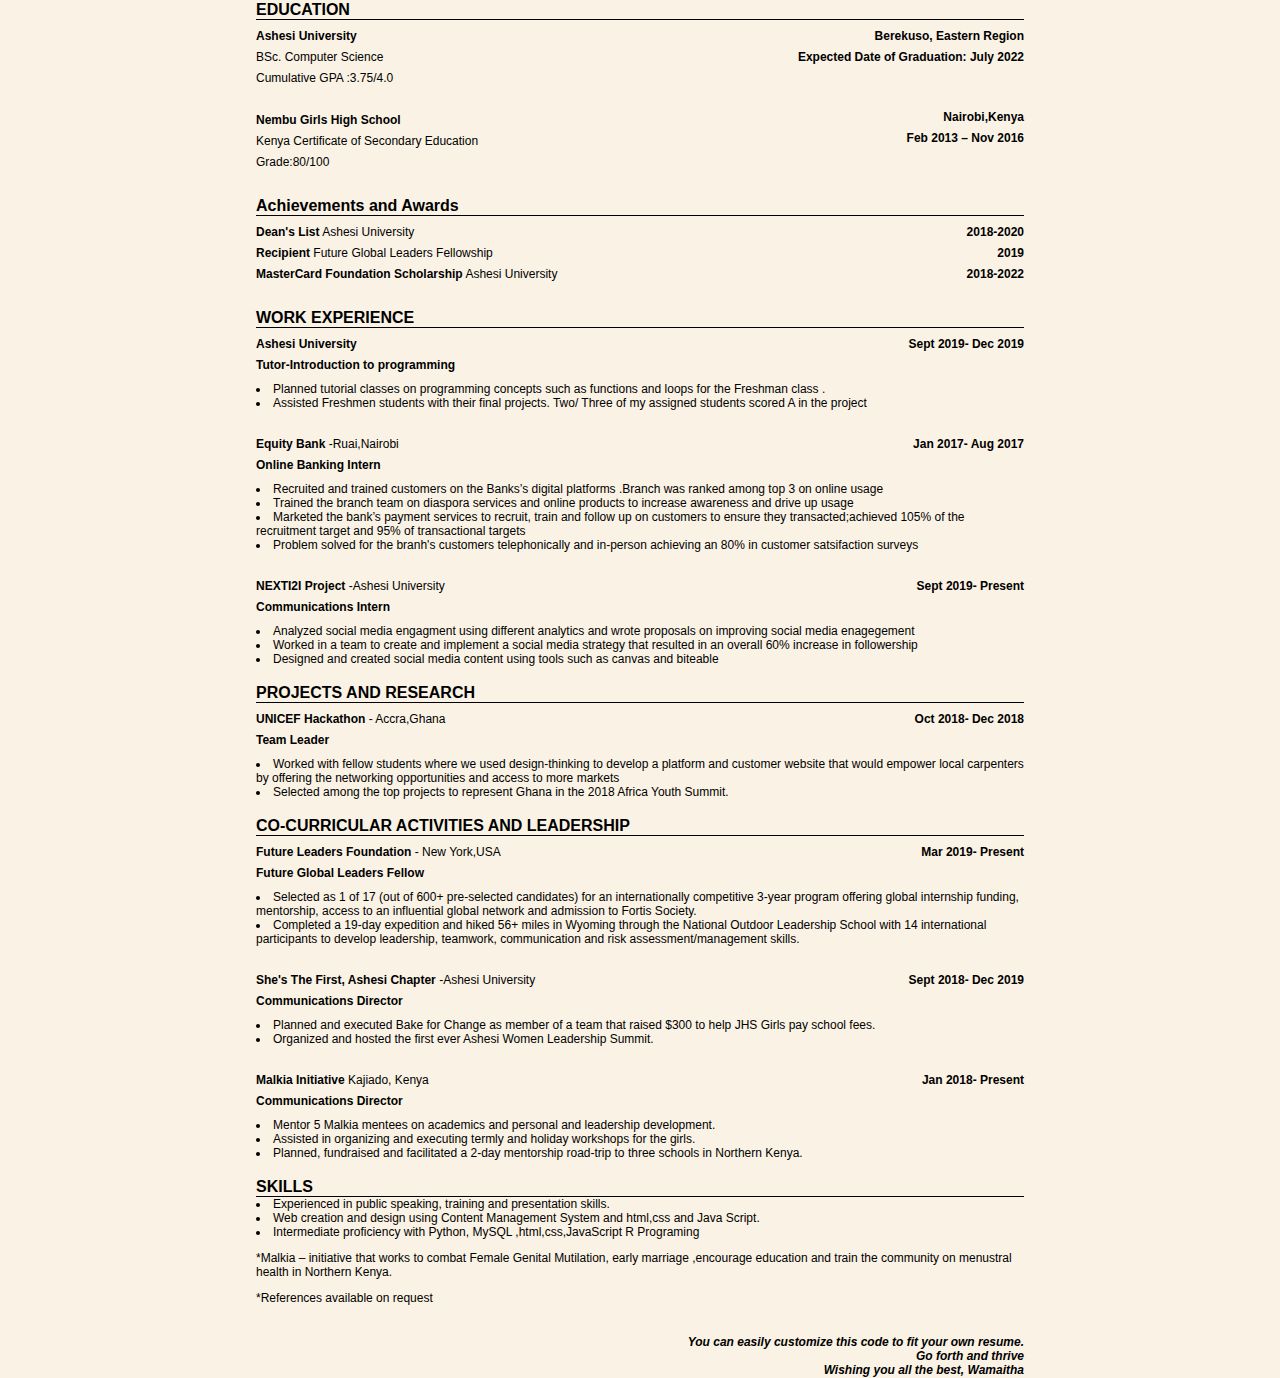
<file: index.html>
<html>
    <head>
        <meta charset="UTF-8">
        <link rel="stylesheet" type="text/css" href="Assignment1styles.css" />
        <style>
            body {
            background-color: #faf2e4;
            margin: 1 20%;
            font-family: Verdana, Geneva, Tahoma, sans-serif;
            }
           p {
            font-style: normal;
        font-family: Verdana, Geneva, Tahoma, sans-serif;
        font-size:12px;
            }

            li.normal {
        font-style: normal;
        font-family: Verdana, Geneva, Tahoma, sans-serif;
        font-size:12px;
          }
          footer {
              text-align:right;
            background-color: #faf2e4;
    
            font-family: Verdana, Geneva, Tahoma, sans-serif;
            font-weight:bold;
            font-size:12px;
            font-style: oblique;

            }
        </style>
        
      
    

        <h1 id="name" >ASHESI RESUME TEMPLATE CUSTOMIZED</h1>
        <h1 id="address" ></h1>
        <h1 id="tphone" ></h1>
        <h1 id="email" ></h1>
        <h1 id="Link" ></h1>
      
    </head>

        
        <body >
           
           <div class="category">EDUCATION</div>
           <div class="row">
            <div class= "col-left" > 
                <p style ="font-weight:bold">Ashesi University<p> 
                    <p>BSc. Computer Science </p>
                    <p>Cumulative GPA :3.75/4.0</p>
                    <br>
                 <p style ="font-weight:bold">Nembu Girls High School </p>  
                 <p>Kenya Certificate of Secondary Education</p> 
                 <p>Grade:80/100</p>
             </div>
         
            <br>
            
               <div class ="col-right"><p>
                Berekuso, Eastern Region 
               </p>  
               <p>Expected Date of Graduation: July 2022</p>
               <br>
               <br>
               <br>
               <p>Nairobi,Kenya</p>
               <p>Feb 2013 – Nov 2016</p>
               
            </div>
        </div>
        <br>
        <div class="category">Achievements and Awards</div>
            <div class="row">
            <div class="col-left">
                <p><strong>Dean's List</strong> Ashesi University</p>
                <p><strong>Recipient  </strong> Future Global Leaders Fellowship</p>
                <p><strong>MasterCard Foundation Scholarship</strong> Ashesi University</p>
                
            </div>
            <div class="col-right">
                <p style ="font-weight:bold"> 2018-2020</p>
                <p style ="font-weight:bold"> 2019</p>
                <p style ="font-weight:bold"> 2018-2022</p>

            </div>

           </div>
           <br>
           <!-- Work Experience-->
           <div class="category">
            WORK EXPERIENCE
           </div>
           <div class ="row">
               <div class= "col-left">
                <p><strong>Ashesi University</strong></p>
                <p style ="font-weight:bold">Tutor-Introduction to programming</p>
               </div>
               <div class="col-right">
                <p style ="font-weight:bold"> Sept 2019- Dec 2019</p>
               </div>
           </div>
           <li class="normal">Planned tutorial classes on programming concepts such as functions and loops for the Freshman class .</li>
           <li class="normal">Assisted Freshmen students with their final projects. Two/ Three of my assigned students scored A in the project</li>
<br>
           <div class ="row">
            <div class= "col-left">
             <p><strong>Equity Bank</strong> -Ruai,Nairobi</p>
             <p style ="font-weight:bold">Online Banking Intern</p>
            </div>
            <div class="col-right">
             <p style ="font-weight:bold"> Jan 2017- Aug 2017</p>
            </div>
        </div>
        <li class="normal">Recruited and trained customers on the Banks’s digital platforms .Branch was ranked among top 3 on online usage</li>
        <li class="normal">Trained the branch team on diaspora services and online products to increase awareness and drive up usage</li>
        <li class="normal">Marketed the bank’s payment services to recruit, train and follow up on customers to ensure they transacted;achieved 105% of the recruitment target and 95% of transactional targets</li>
        <li class="normal">Problem solved for the branh's customers telephonically and in-person achieving an 80% in customer satsifaction surveys</li>
        <br>
        <div class ="row">
            <div class= "col-left">
             <p><strong>NEXTI2I Project</strong> -Ashesi University</p>
             <p style ="font-weight:bold">Communications Intern</p>
            </div>
            <div class="col-right">
             <p style ="font-weight:bold"> Sept 2019- Present</p>
            </div>
        </div>
        <li class="normal">Analyzed social media engagment using different analytics and wrote proposals on improving social media enagegement</li>
        <li class="normal">Worked in a team to create and implement a social media strategy that resulted in an overall 60% increase in followership</li>
        <li class="normal">Designed and created social media content using tools such as canvas and biteable</li>
       
        
        <br>
        <div class="category">
            PROJECTS AND RESEARCH
        </div>
        <div class ="row">
            <div class= "col-left">
             <p><strong>UNICEF Hackathon</strong> - Accra,Ghana</p>
             <p style ="font-weight:bold">Team Leader</p>
            </div>
            <div class="col-right">
             <p style ="font-weight:bold"> Oct 2018- Dec 2018</p>
            </div>
        </div>
        <li class="normal"> Worked with fellow students where we used design-thinking to develop a platform and customer website that would empower local carpenters by offering the networking opportunities and access to more markets</li>
        <li class="normal">Selected among the top projects to represent Ghana in the 2018 Africa Youth Summit.</li>
        
        <br>
        <!-- Co-Curricular Activities-->
         <div class="category">
            CO-CURRICULAR ACTIVITIES AND LEADERSHIP
        </div>
        <div class ="row">
            <div class= "col-left">
             <p><strong>Future Leaders Foundation</strong> - New York,USA</p>
             <p style ="font-weight:bold">Future Global Leaders Fellow</p>
            </div>
            <div class="col-right">
             <p style ="font-weight:bold"> Mar 2019- Present</p>
            </div>
        </div>
        <li class="normal">Selected as 1 of 17 (out of 600+ pre-selected candidates) for an internationally competitive 3-year program offering global internship funding, mentorship, access to an influential global network and admission to Fortis Society.</li>
        <li class="normal">Completed a 19-day expedition and hiked 56+ miles in Wyoming through the National Outdoor Leadership School with 14 international participants to develop leadership, teamwork, communication and risk assessment/management skills.</li>
        <br>
        <div class ="row">
         <div class= "col-left">
          <p><strong>She's The First, Ashesi Chapter</strong> -Ashesi University</p>
          <p style ="font-weight:bold">Communications Director</p>
         </div>
         <div class="col-right">
          <p style ="font-weight:bold"> Sept 2018- Dec 2019</p>
         </div>
     </div>
     <li class="normal">Planned and executed Bake for Change as member of a team that raised $300 to help JHS Girls pay school fees.</li>
     <li class="normal">Organized and hosted the first ever Ashesi Women Leadership Summit.</li>
     <br>
     <div class ="row">
        <div class= "col-left">
         <p><strong>Malkia Initiative</strong> Kajiado, Kenya</p>
         <p style ="font-weight:bold">Communications Director</p>
        </div>
        <div class="col-right">
         <p style ="font-weight:bold"> Jan 2018- Present</p>
        </div>
    </div>
    <li class="normal">Mentor 5 Malkia mentees on academics and personal and leadership development. </li>
    <li class="normal">Assisted in organizing and executing termly and holiday workshops for the girls.</li>
    <li class="normal">Planned, fundraised and facilitated a 2-day mentorship road-trip to three schools in Northern Kenya.</li>
     
    <div class="category">

        <br>
        SKILLS
    </div>
    <li class="normal">Experienced in public speaking, training and presentation skills.</li>
    <li class="normal">Web creation and design using Content Management System and html,css and Java Script.</li>
    <li class="normal">Intermediate proficiency with Python, MySQL ,html,css,JavaScript R Programing</li>

    <p >*Malkia – initiative that works to combat Female Genital Mutilation, early marriage ,encourage education and train the community on menustral health in Northern Kenya.</p>
    <p>*References available on request</p>

           
        </body>
        <br>
<!-- Created a small footer to avoid a weird page ending -->
        <footer> 
           You can easily customize this code to fit your own resume. <br>Go forth and thrive<br> 
        Wishing you all the best, Wamaitha</footer>
        

      

</html>

<script>
    var fullName = localStorage.getItem("fullName");
    var address = localStorage.getItem("address");
    var email = localStorage.getItem("email");
    var tphone = localStorage.getItem("phone");
    var url = localStorage.getItem("url");
    var gender = localStorage.getItem("gender");

    
    
    /*document.getElementById("name").innerHTML = fullName;*/
 document.getElementById("name").innerHTML = fullName;
 document.getElementById("phone").innerHTML = tphone;
 /*document.getElementById("name").innerHTML = fullName;*/
   

    
    



</script>
</file>
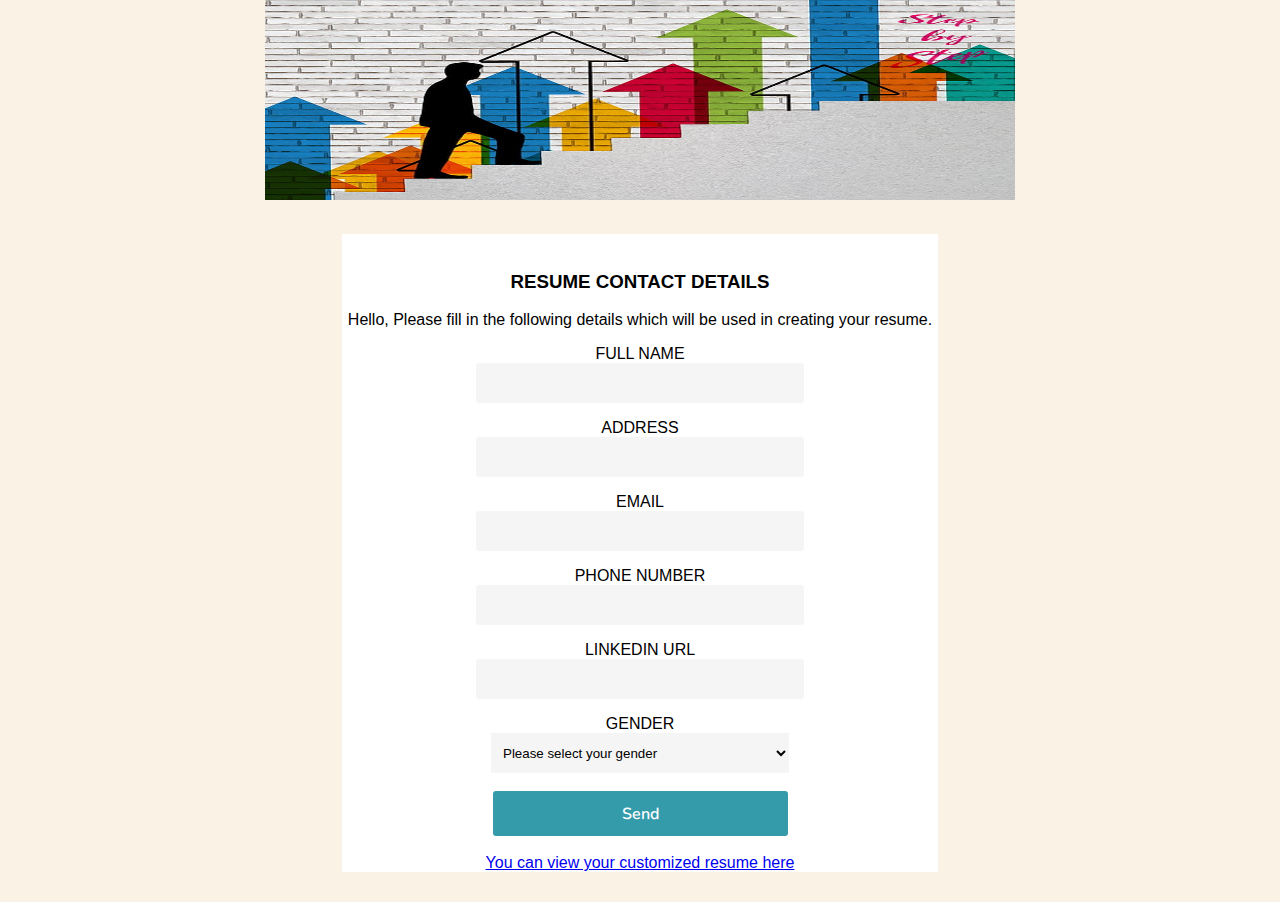
<file: Form.html>
<!DOCTYPE html>
<html lang="en">
  <head>
    <meta charset="UTF-8" />
    <meta name="viewport" content="width=device-width, initial-scale=1.0" />
    
    <link rel="stylesheet" href="form.css" />
    <!--<script type="text/javascript" src="formas.js"></script>-->
    <title>Contact Details</title>
    <style>
        body {
        background-color: #faf2e4;
        margin: 1 20%;
        font-family: Verdana, Geneva, Tahoma, sans-serif;
        }
        h3{
            text-align:center;
        }
        
    </style>
      
    
  </head>
  <body>
    <div class="alert"></div>
    <img src="career.jpg"width="750" height="200" alt="career image" margin-bottom:0px float: top >

    <form name="myForm" id="myform" method="submit" onsubmit="onFormSubmit()" >
    <br>
      <h3>RESUME CONTACT DETAILS</h3>
      <p>Hello, Please fill in the following details which will be used in creating your resume.</p>
      
      <label for="full-name">Full Name</label>
      <input type="text" name="name" minlength="5" id="name" />
       <label for="address">Address</label>
      <input type="text" name="address" id="address" />
      <label for="Email">Email</label>
      <input type="email" name="email" id="email" required minlength="8" />
     <label for="phone">Phone Number</label>
      <input type="number" name="phone" id="phone"  minlength="10" maxlength="20" />
      <label for= "LinkedIn">LinkedIn URL</label>
      <input type="url" name="LinkedIn" id="li" />
      <label for="Gender">Gender</label>
      <select name="gender" id="gender" tabindex="0">
        <option value="">Please select your gender</option>
        <option value="male">Male</option>
        <option value="female">Female</option>

      </select>
      <br>
      <br>   
     
      <input class= "button" type="submit" value="Send">
      <br>
      <br>
      <a href="index.html">You can view your customized resume here </a>
     
     
    </form>
  </body>
  <script>

        
    function onFormSubmit(){

     
      validateForm();
      var inputname= document.getElementById("name");
      var inputaddress= document.getElementById("address");
      var inputEmail= document.getElementById("email");
      var inputPhone= document.getElementById("phone");
      var inputUrl= document.getElementById("li");
      var inputGender= document.getElementById("gender");

      localStorage.setItem("fullName", inputname.value);
      localStorage.setItem("address", inputaddress.value);
      localStorage.setItem("email", inputEmail.value);
      localStorage.setItem("phone", inputPhone.value);
      localStorage.setItem("url", inputUrl.value);
      localStorage.setItem("gender", inputGender.value);

    }

    function validateForm(){
        
var name = document.forms["myForm"]["name"].value;
var email = document.forms["myForm"]["email"].value;
var phone = document.forms["myForm"]["phone"].value;
var mailformat = /^w+([.-]?w+)*@w+([.-]?w+)*(.w{2,3})+$/;
var phoneformat = /^\d{10}$/;
var letters = /^[A-Za-z]+$/;

/* Name Validation*/
if (name.length>1 || name.match(letters)) {
    
  }
  else{
  alert("You have entered an invalid name")
}


/*Phone Validation*/
if (phone.length>1 || phone.match(phoneformat)) {

}
else{
    alert("You have entered an invalid phone")
}

/*Email Validation*/

    
if(email.length>1|| email.match(mailformat))
      {


   }
 else
  {
alert("You have entered an invalid email address! Please reenter your details again");    
document.form1.text1.focus();
return false;
  }
    



         
if(name.length<1 || email.length<1 || phone.length<1 || message.length<1){
     return false;
}            
}
    </script>
  
</html>
</file>
<file: Assignment1styles.css>
.category{
    text-align: left;
    font-family: Verdana, Geneva, Tahoma, sans-serif;  
    font-size: 10 px;
    font-weight: bold ;
    border-bottom: 1px solid black;

}
.contact {
    text-align: center;
    font-family: Verdana, Geneva, Tahoma, sans-serif; 
    font-size: 11.5 px;


}

.nameformat{
    text-align: center;
    font-family: Verdana, Geneva, Tahoma, sans-serif;  
    font-size: 18.67 px;
    font-weight:bold;

}
  
.row {
    display: flex;
    font-size: 12px;
    line-height: 9px;
}
.col-left {
    flex: 1;
    text-align:left;
    
      
    }

     .col-right {
        flex: 1;
        text-align:right;
        font-weight: bold;
   
}

    .p {
        text-align:left;
        font-size: 10px;
    } 
    .details{
        font-size:11.5 px;
    }

    h1{
        text-align: center;
        font-family: Verdana, Geneva, Tahoma, sans-serif; 
        font-size: 11.5 px;
        font-style:normal;
    }
</file>
<file: form.css>
/* form.css */
@import url("https://fonts.googleapis.com/css?family=Nunito");



body {
  background-color: whitesmoke;
  font-family: "Nunito", sans-serif;
  margin: 0 15%;
  text-align:center;
}

h3,
label {
  text-transform: uppercase;
}

.alert {
  width: 80vw;
  margin: 2rem auto;
  background-color: #d4edda;
  color: #155724;
  padding: 0.75rem 1.25rem;
  border-radius: 0.25rem;
  display: none;
}



label {
  margin: 1rem 0 0;
  display: block;
}

input {
  font-size: 0.875em;
  width: 50%;
  height: 40px;
  padding: 0px 15px 0px 15px;
  background: whitesmoke;
  outline: none;
  color: #000;
  border: none;
  border-radius: 3px;
}

input:hover {
  background: whitesmoke;
  color: black;
}

.button[type="submit"] {
  background-color: #349bab;
  width: calc((100% / 2) - 3px);
  display: inline-block;
  color: white;
  font-weight: 600;
  height: 2.8rem;
  border: none;
  font-family: Nunito;
  font-size: 1rem;
  cursor: pointer;
  outline: none;
}




select {
  width: 50%;
  height: 40px;
  background: whitesmoke;
  border: none;
  padding: 0 0 0 0.5rem;
  outline: none;
}

select:focus,
input:focus,
textarea:focus {
  outline: #349bab solid 1px;
}




form {

    background-color:white ;
    border: 1px black;
margin-top: 30px;
margin-bottom: 30px;
margin-right: 150px;
margin-left:150px;
box-align:center;

}
</file>
